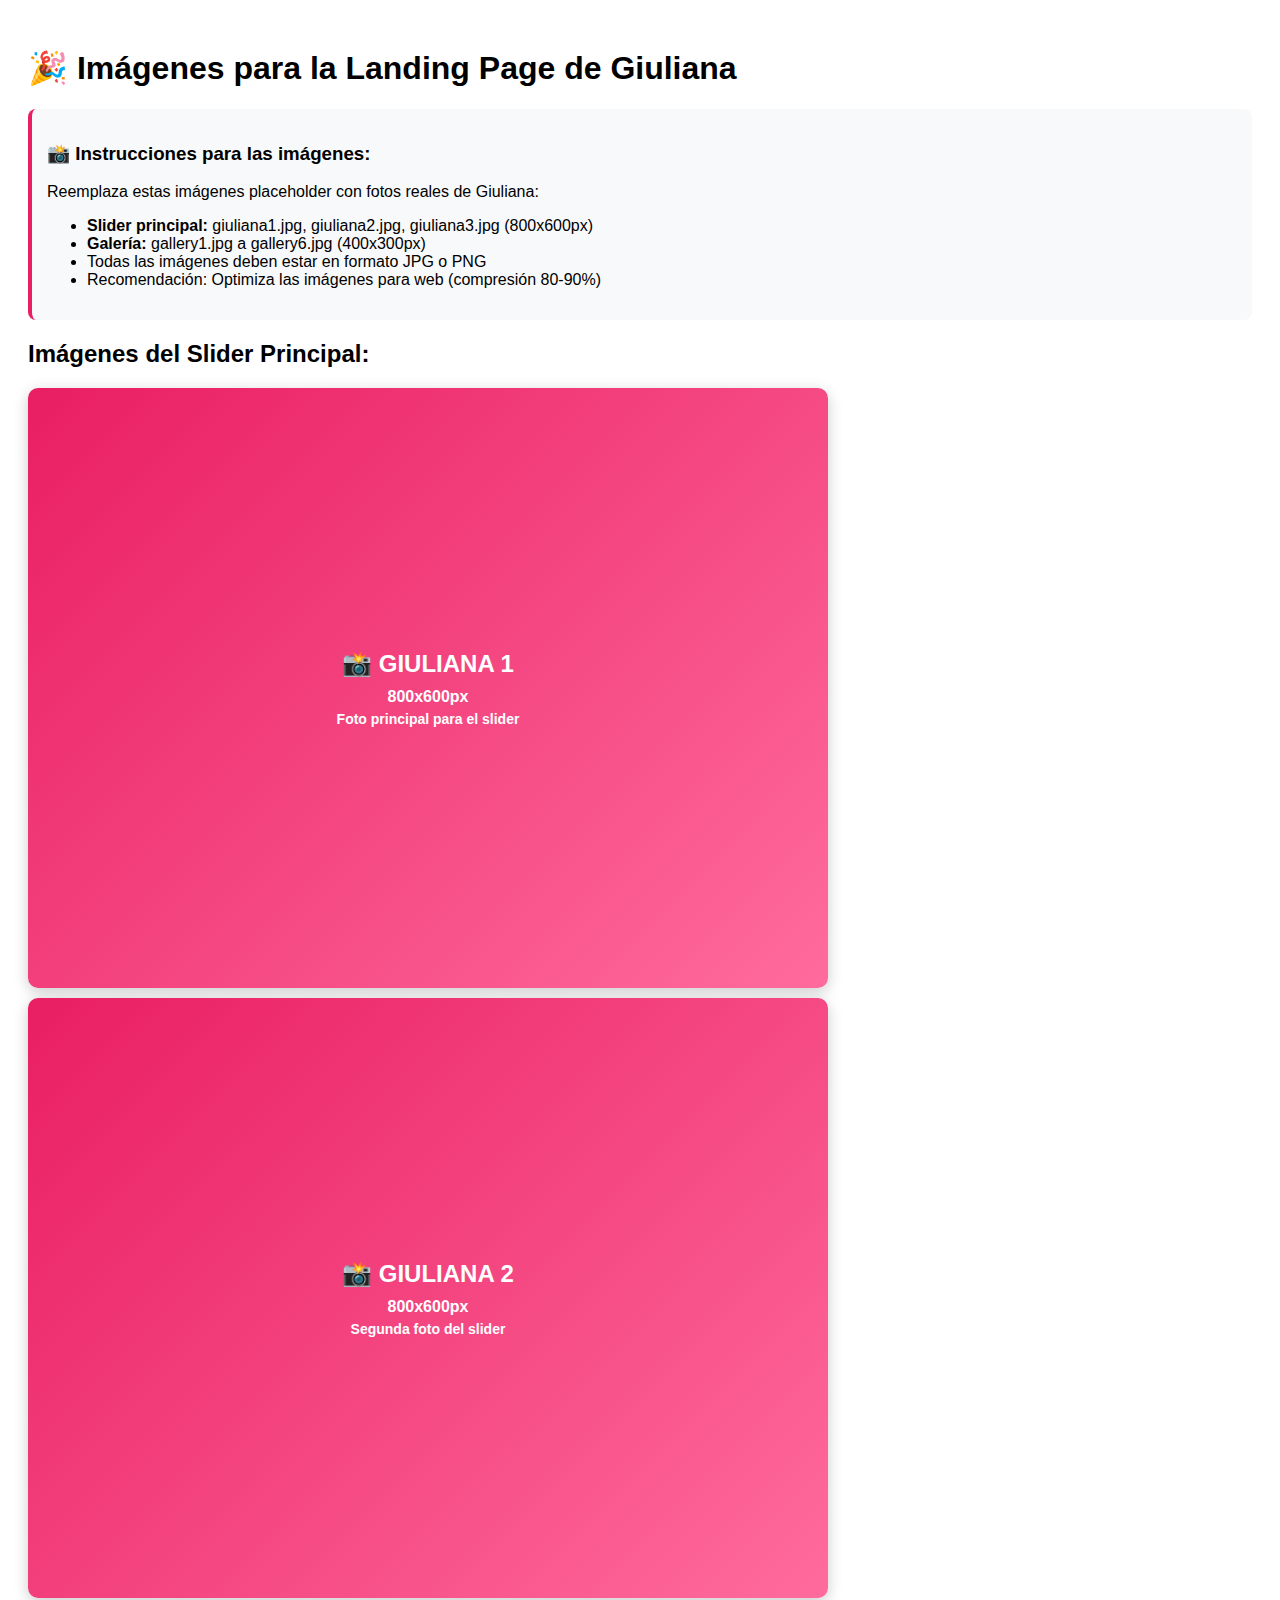
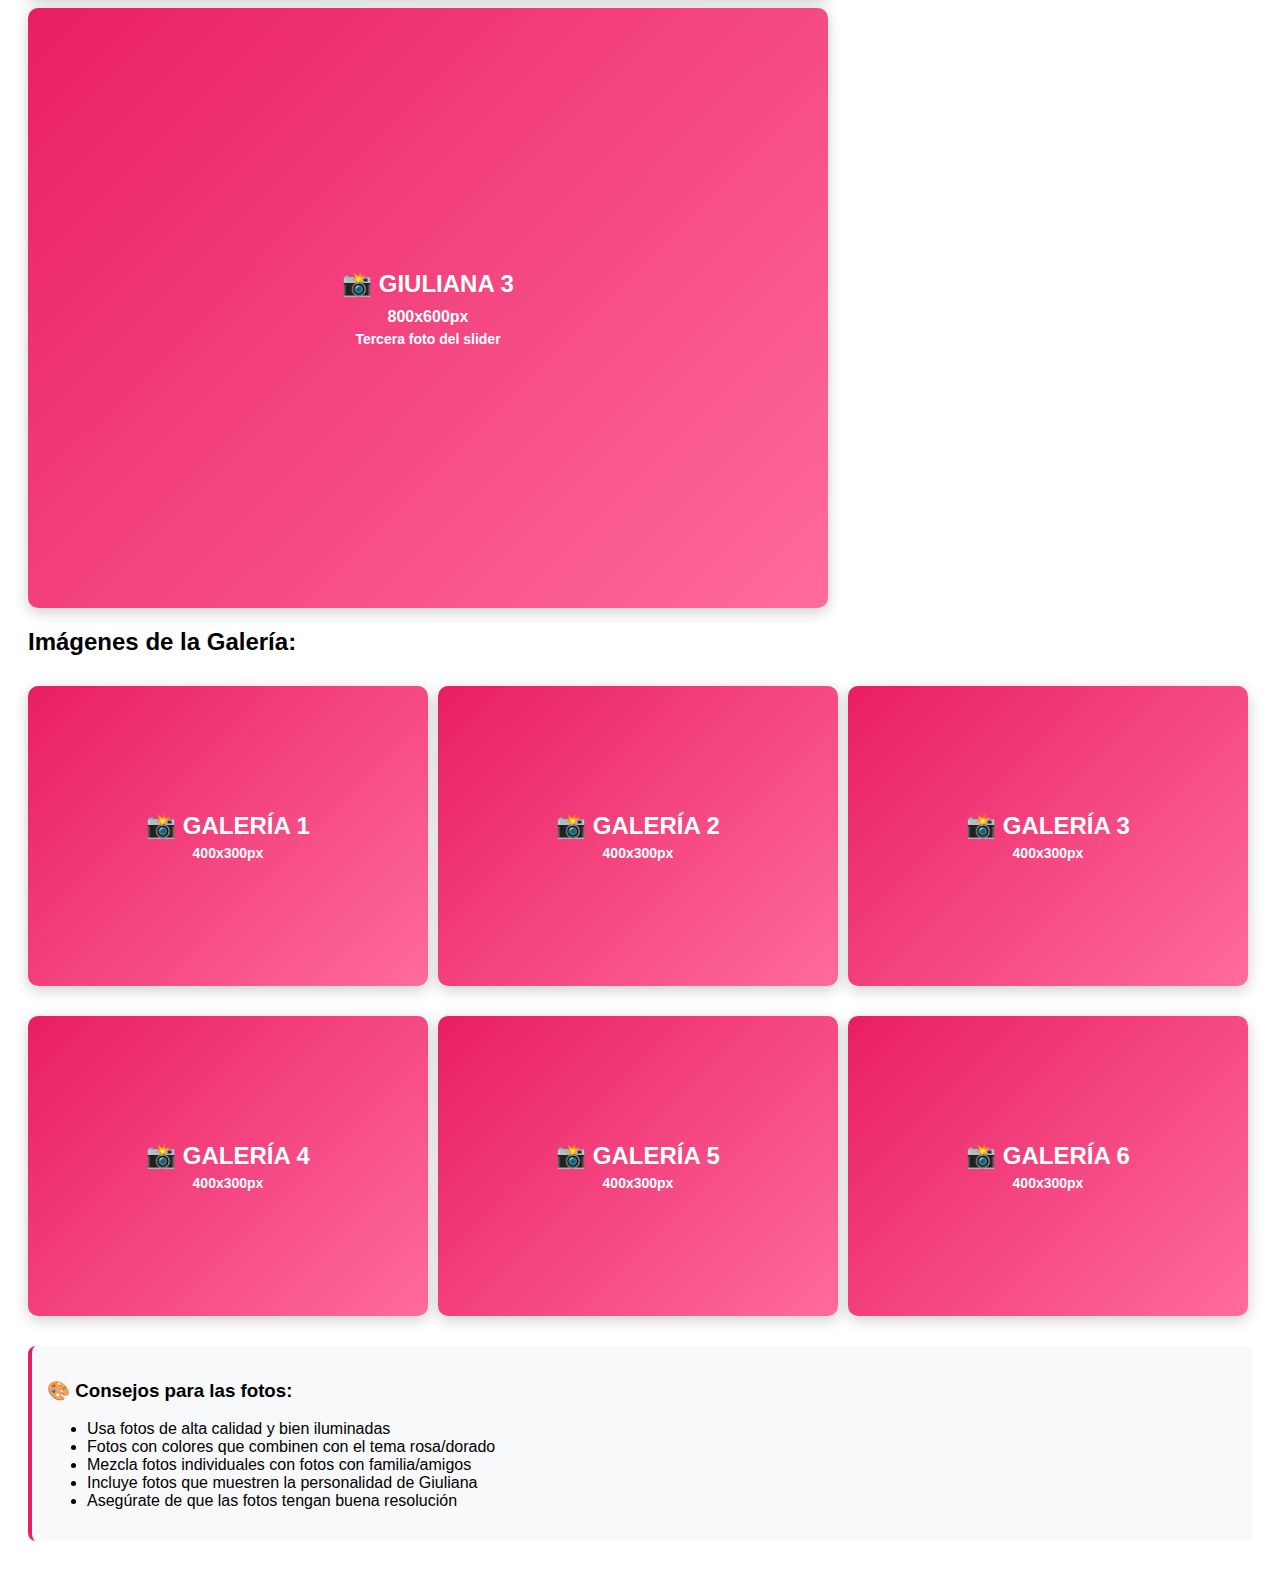
<file: image-guide.html>
<!-- Archivo para crear imágenes placeholder -->
<!DOCTYPE html>
<html>
<head>
    <title>Generador de Imágenes Placeholder</title>
    <style>
        body { font-family: Arial, sans-serif; padding: 20px; }
        .image-placeholder { 
            background: linear-gradient(135deg, #e91e63, #ff6b9d);
            color: white;
            display: flex;
            align-items: center;
            justify-content: center;
            font-size: 24px;
            font-weight: bold;
            text-align: center;
            margin: 10px 0;
            border-radius: 10px;
            box-shadow: 0 4px 15px rgba(0,0,0,0.2);
        }
        .hero-placeholder { width: 800px; height: 600px; }
        .gallery-placeholder { width: 400px; height: 300px; }
        .instruction {
            background: #f8f9fa;
            padding: 15px;
            border-radius: 8px;
            margin: 20px 0;
            border-left: 4px solid #e91e63;
        }
    </style>
</head>
<body>
    <h1>🎉 Imágenes para la Landing Page de Giuliana</h1>
    
    <div class="instruction">
        <h3>📸 Instrucciones para las imágenes:</h3>
        <p>Reemplaza estas imágenes placeholder con fotos reales de Giuliana:</p>
        <ul>
            <li><strong>Slider principal:</strong> giuliana1.jpg, giuliana2.jpg, giuliana3.jpg (800x600px)</li>
            <li><strong>Galería:</strong> gallery1.jpg a gallery6.jpg (400x300px)</li>
            <li>Todas las imágenes deben estar en formato JPG o PNG</li>
            <li>Recomendación: Optimiza las imágenes para web (compresión 80-90%)</li>
        </ul>
    </div>
    
    <h2>Imágenes del Slider Principal:</h2>
    <div class="image-placeholder hero-placeholder">
        <div>
            <div>📸 GIULIANA 1</div>
            <div style="font-size: 16px; margin-top: 10px;">800x600px</div>
            <div style="font-size: 14px; margin-top: 5px;">Foto principal para el slider</div>
        </div>
    </div>
    
    <div class="image-placeholder hero-placeholder">
        <div>
            <div>📸 GIULIANA 2</div>
            <div style="font-size: 16px; margin-top: 10px;">800x600px</div>
            <div style="font-size: 14px; margin-top: 5px;">Segunda foto del slider</div>
        </div>
    </div>
    
    <div class="image-placeholder hero-placeholder">
        <div>
            <div>📸 GIULIANA 3</div>
            <div style="font-size: 16px; margin-top: 10px;">800x600px</div>
            <div style="font-size: 14px; margin-top: 5px;">Tercera foto del slider</div>
        </div>
    </div>
    
    <h2>Imágenes de la Galería:</h2>
    <div style="display: flex; flex-wrap: wrap; gap: 10px;">
        <div class="image-placeholder gallery-placeholder">
            <div>
                <div>📸 GALERÍA 1</div>
                <div style="font-size: 14px; margin-top: 5px;">400x300px</div>
            </div>
        </div>
        <div class="image-placeholder gallery-placeholder">
            <div>
                <div>📸 GALERÍA 2</div>
                <div style="font-size: 14px; margin-top: 5px;">400x300px</div>
            </div>
        </div>
        <div class="image-placeholder gallery-placeholder">
            <div>
                <div>📸 GALERÍA 3</div>
                <div style="font-size: 14px; margin-top: 5px;">400x300px</div>
            </div>
        </div>
        <div class="image-placeholder gallery-placeholder">
            <div>
                <div>📸 GALERÍA 4</div>
                <div style="font-size: 14px; margin-top: 5px;">400x300px</div>
            </div>
        </div>
        <div class="image-placeholder gallery-placeholder">
            <div>
                <div>📸 GALERÍA 5</div>
                <div style="font-size: 14px; margin-top: 5px;">400x300px</div>
            </div>
        </div>
        <div class="image-placeholder gallery-placeholder">
            <div>
                <div>📸 GALERÍA 6</div>
                <div style="font-size: 14px; margin-top: 5px;">400x300px</div>
            </div>
        </div>
    </div>
    
    <div class="instruction">
        <h3>🎨 Consejos para las fotos:</h3>
        <ul>
            <li>Usa fotos de alta calidad y bien iluminadas</li>
            <li>Fotos con colores que combinen con el tema rosa/dorado</li>
            <li>Mezcla fotos individuales con fotos con familia/amigos</li>
            <li>Incluye fotos que muestren la personalidad de Giuliana</li>
            <li>Asegúrate de que las fotos tengan buena resolución</li>
        </ul>
    </div>
</body>
</html>
</file>
